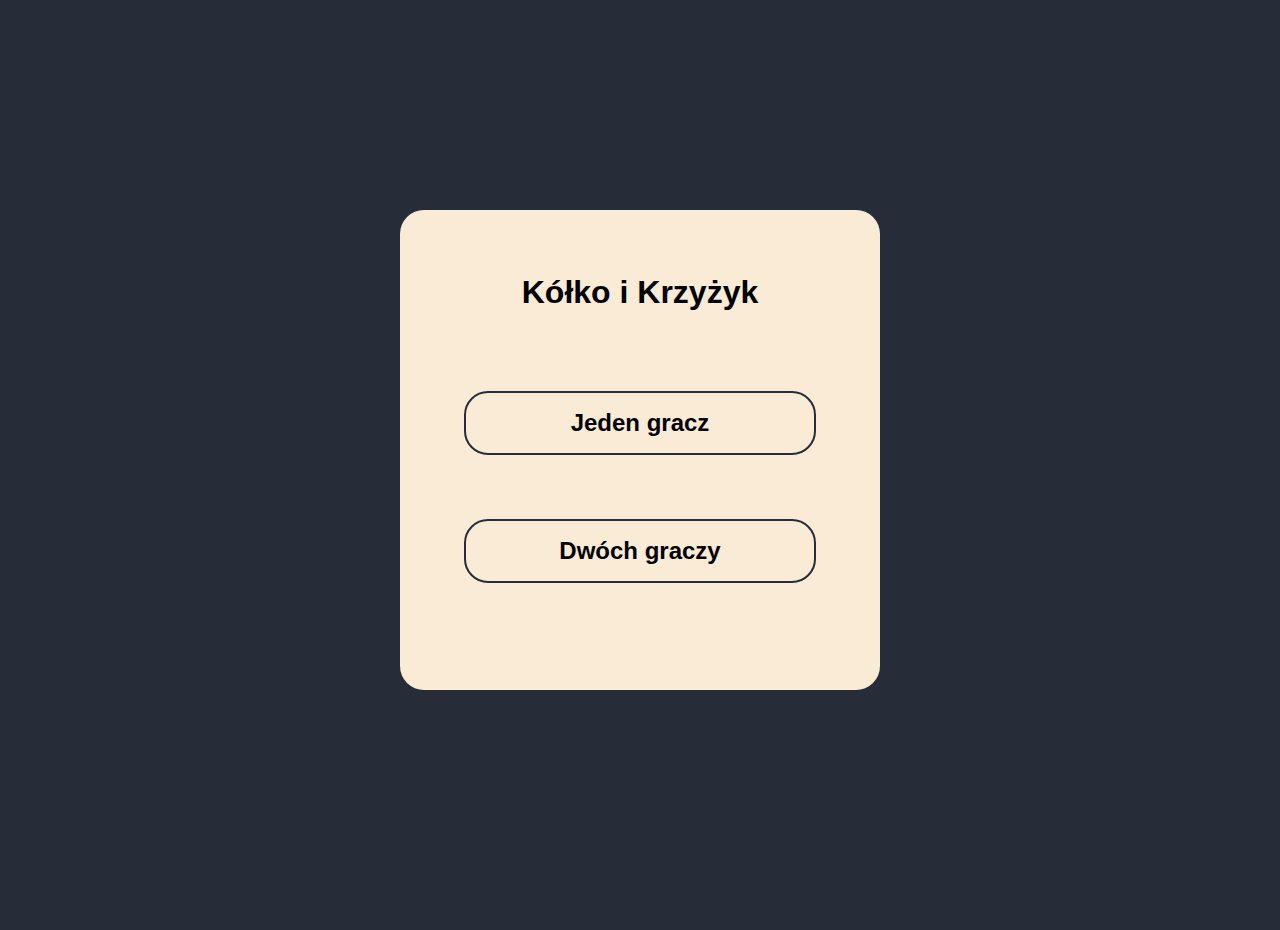
<file: index.html>
<!DOCTYPE html>
<html lang="pl">
<head>
    <meta charset="UTF-8">
    <meta name="viewport" content="width=device-width, initial-scale=1.0">
    <title>Gra</title>
    <link rel="stylesheet" href="style/main.css">
    <link rel=“shortcut icon” type=“image/ico” href="fav.png"> 
    
</head>
<body>
    <main>
        <div class="menu">
            <h1>Kółko i Krzyżyk</h1>
           <a href="Jeden.html"> <h2>Jeden gracz</h2></a>
            <a href="Dwóch.html"><h2>Dwóch graczy</h2></a>
        </div>
    </main>
    
    <script src="script.js"></script>
</body>
</html>
</file>
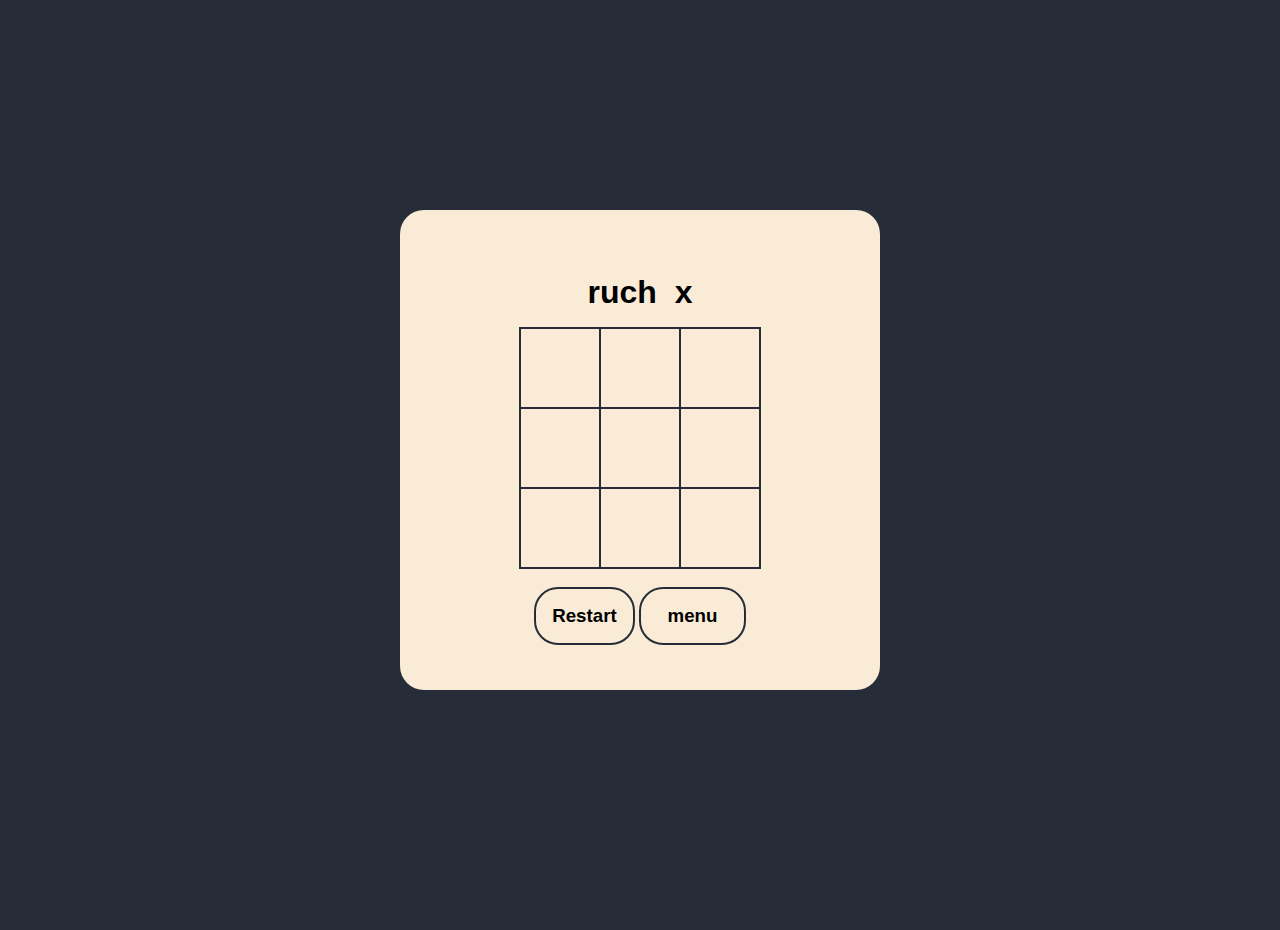
<file: Dwóch.html>
<!DOCTYPE html>
<html lang="pl">
<head>
    <meta charset="UTF-8">
    <meta name="viewport" content="width=device-width, initial-scale=1.0">
    <title>Gra</title>
    <link rel="stylesheet" href="style/main.css">
    
</head>
<body>
    <main>
        <div class="menu">
            
            <h1 id="tura">ruch&nbsp; x</h1> <!-- tu dać zwcięzce-->
            <div class="wyniki">
                
                
            </div>
            <div class="tabelka">
                <table>
                    <tr class="wiersz">
                        <td class="komorka"></td>
                        <td class="komorka"></td>
                        <td class="komorka"></td>
                    </tr>
                    <tr class="wiersz">
                        <td class="komorka"></td>
                        <td class="komorka"></td>
                        <td class="komorka"></td>
                    </tr>
                    <tr class="wiersz">
                        <td class="komorka"></td>
                        <td class="komorka"></td>
                        <td class="komorka"></td>
                    </tr>

                </table>
             
            </div>
            <br>
            <h3 id="restart">Restart</h3>
            <a href="index.html"><h3> &nbsp; menu  &nbsp;</h3></a>
            
        </div>
       
    </main>
    
    <script src="script.js"></script>
</body>
</html>
</file>
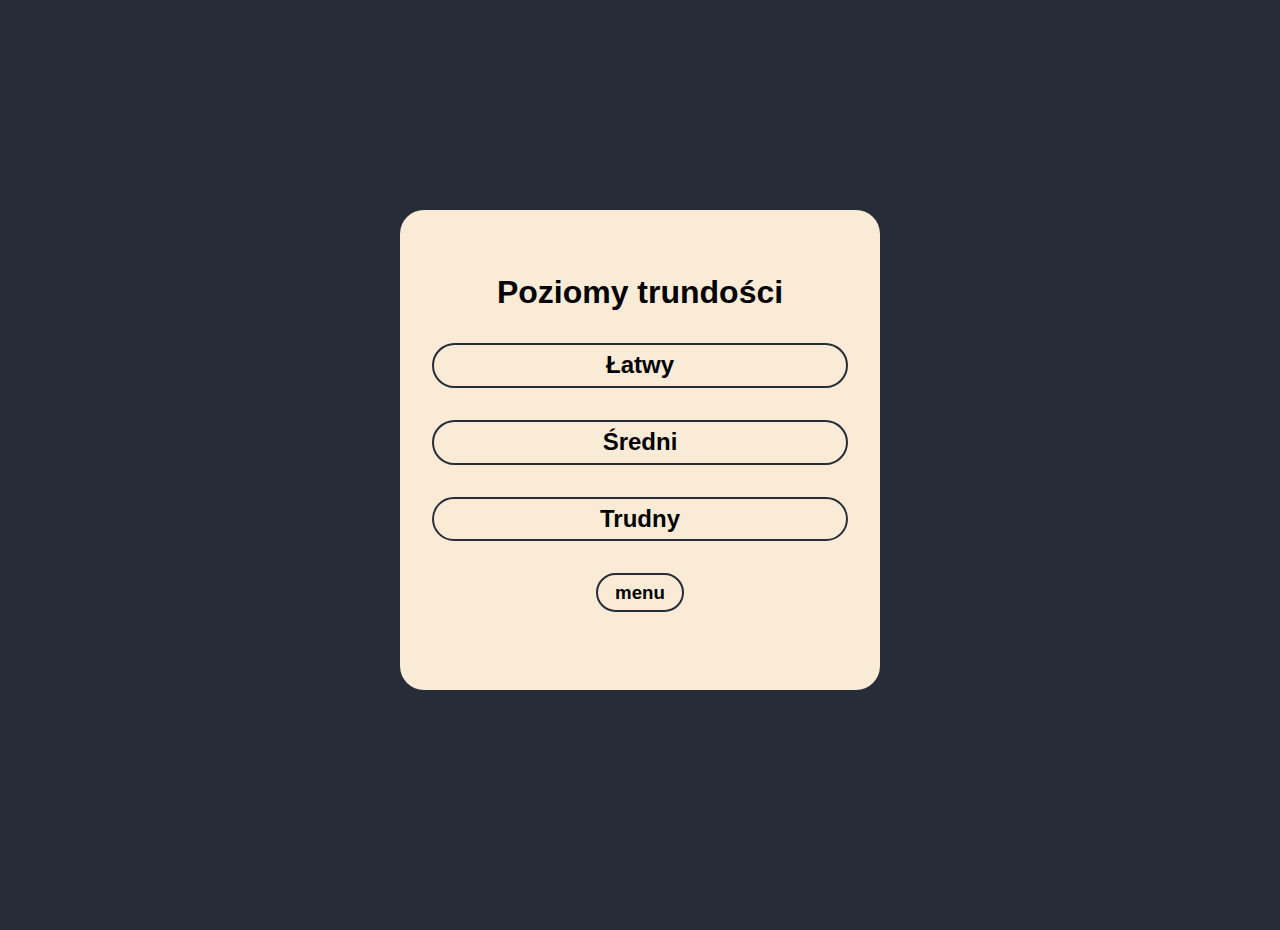
<file: Jeden.html>
<!DOCTYPE html>
<html lang="pl">
<head>
    <meta charset="UTF-8">
    <meta name="viewport" content="width=device-width, initial-scale=1.0">
    <title>Gra</title>
    <link rel="stylesheet" href="style/jeden.css">
    
</head>
<body>
    <main>
       
       
        <div class="menu">
            <h1> Poziomy trundości</h1>
           <a href="łatwy.html"> <h2>Łatwy</h2></a>
            <a href="średni.html"><h2>Średni</h2></a>
            <a href="trudny.html"><h2>Trudny</h2></a>
            <a href="index.html"><h3>&nbsp; menu  &nbsp;</h3></a>
        </div>
    
    </main>
    
    <script src="script.js"></script>
</body>
</html>
</file>
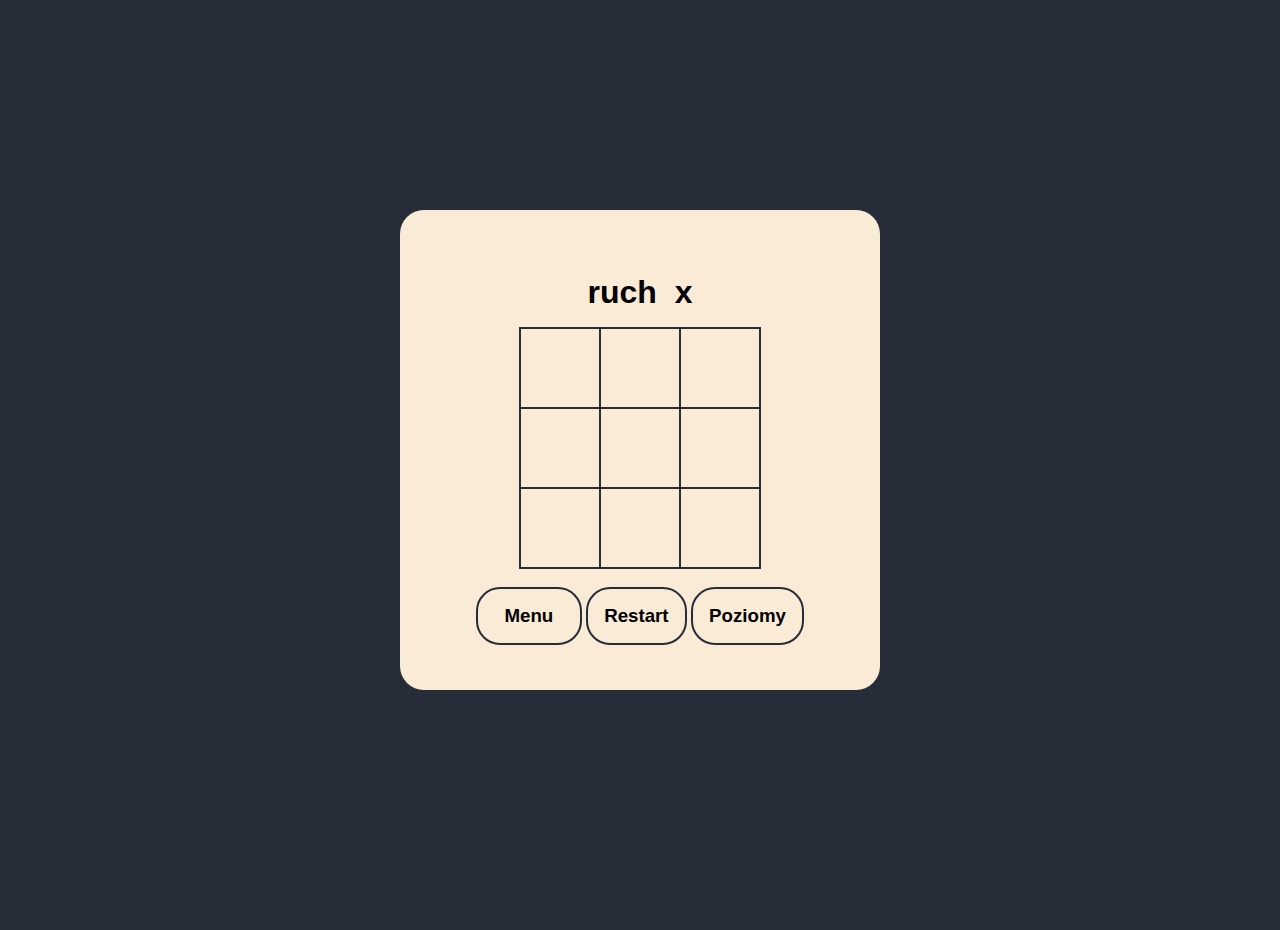
<file: trudny.html>
<!DOCTYPE html>
<html lang="pl">
<head>
    <meta charset="UTF-8">
    <meta name="viewport" content="width=device-width, initial-scale=1.0">
    <title>Gra</title>
    <link rel="stylesheet" href="style/main.css">
    
</head>
<body>
    <main>
        <div class="menu">
            <h1 id="tura">ruch&nbsp; x</h1> <!-- tu dać zwcięzce-->
            <div class="wyniki">
                
                
            </div>
            <div class="tabelka">
                <table>
                    <tr class="wiersz">
                        <td class="komorka"></td>
                        <td class="komorka"></td>
                        <td class="komorka"></td>
                    </tr>
                    <tr class="wiersz">
                        <td class="komorka"></td>
                        <td class="komorka"></td>
                        <td class="komorka"></td>
                    </tr>
                    <tr class="wiersz">
                        <td class="komorka"></td>
                        <td class="komorka">x</td>
                        <td class="komorka"></td>
                    </tr>

                </table>
             
            </div>
            <br>
      
            <a href="index.html"><h3> &nbsp; Menu &nbsp;</h3></a>
            <h3 id="restart">Restart</h3>
            <a href="Jeden.html"><h3>  Poziomy </h3></a>
        </div>
    </main>
    
    <script src="script4.js"></script>
</body>
</html>
</file>
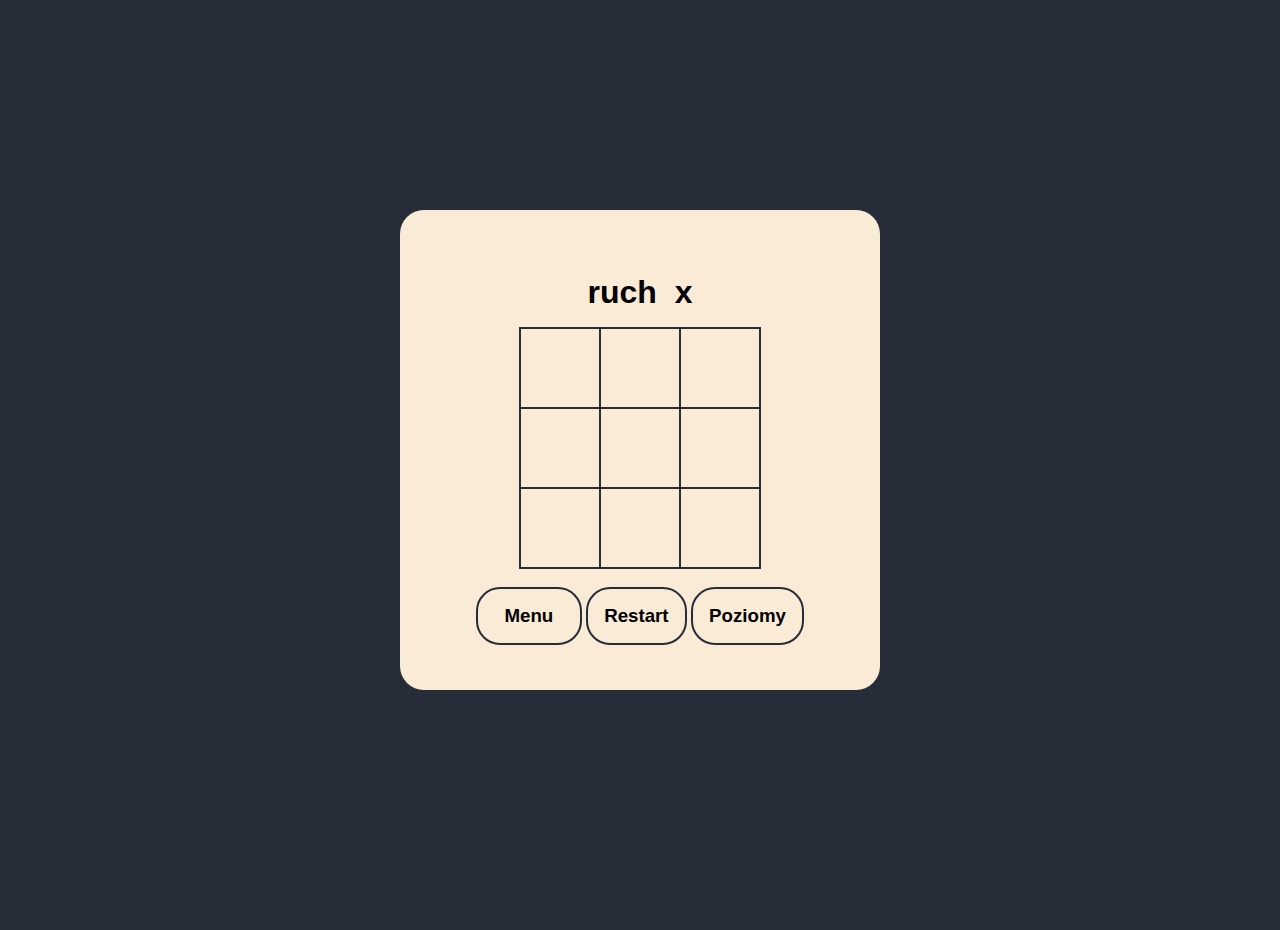
<file: łatwy.html>
<!DOCTYPE html>
<html lang="pl">
<head>
    <meta charset="UTF-8">
    <meta name="viewport" content="width=device-width, initial-scale=1.0">
    <title>Gra</title>
    <link rel="stylesheet" href="style/main.css">
    
</head>
<body>
    <main>
        <div class="menu">
            <h1 id="tura">ruch&nbsp; x</h1> <!-- tu dać zwcięzce-->
            <div class="wyniki">
                
                
            </div>
            <div class="tabelka">
                <table>
                    <tr class="wiersz">
                        <td class="komorka"></td>
                        <td class="komorka"></td>
                        <td class="komorka"></td>
                    </tr>
                    <tr class="wiersz">
                        <td class="komorka"></td>
                        <td class="komorka"></td>
                        <td class="komorka"></td>
                    </tr>
                    <tr class="wiersz">
                        <td class="komorka"></td>
                        <td class="komorka">x</td>
                        <td class="komorka"></td>
                    </tr>

                </table>
             
            </div>
            <br>
      
            <a href="index.html"><h3> &nbsp; Menu &nbsp;</h3></a>
            <h3 id="restart">Restart</h3>
            <a href="Jeden.html"><h3>  Poziomy </h3></a>
        </div>
    </main>
    
    <script src="script2.js"></script>
</body>
</html>
</file>
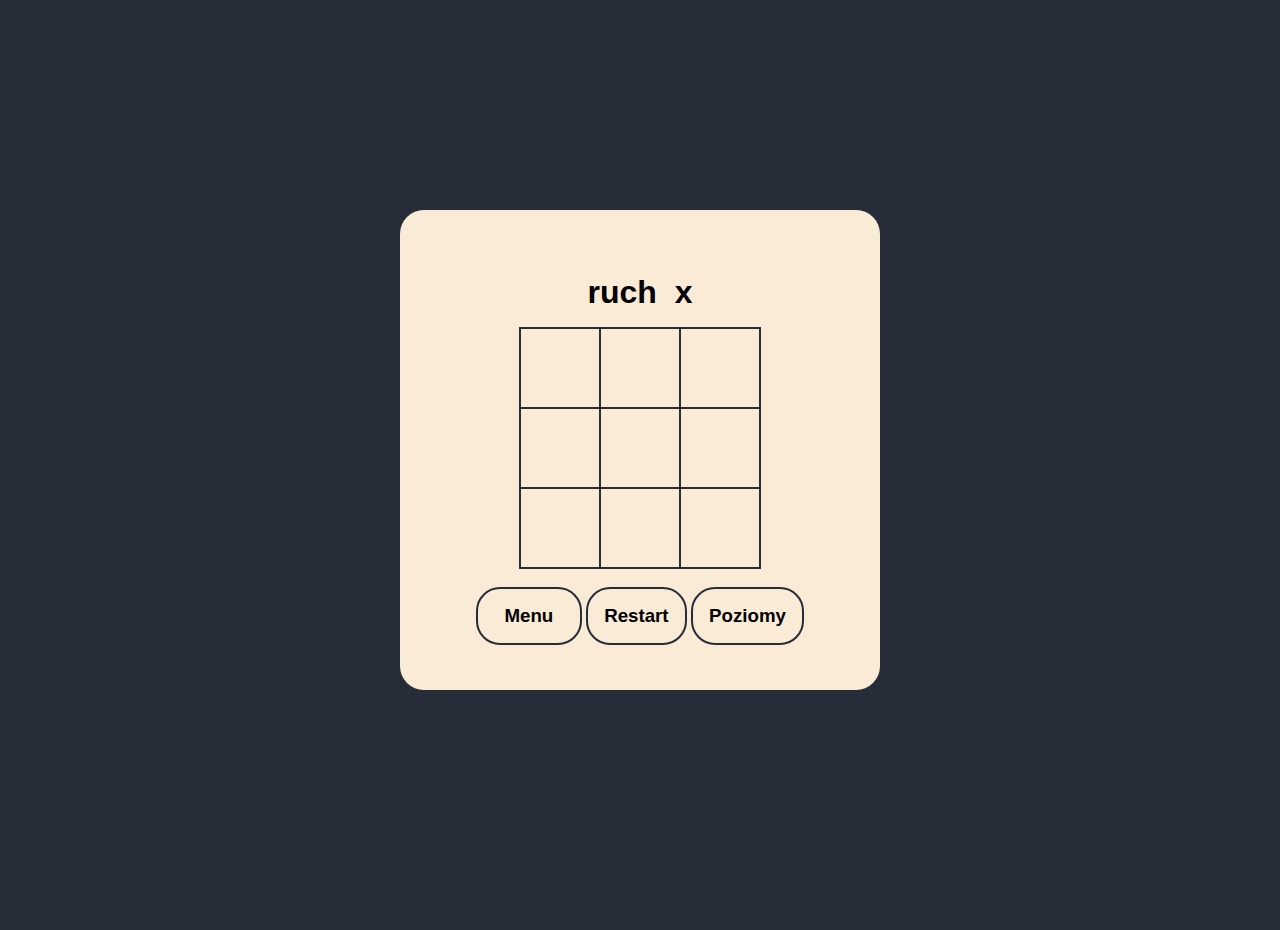
<file: średni.html>
<!DOCTYPE html>
<html lang="pl">
<head>
    <meta charset="UTF-8">
    <meta name="viewport" content="width=device-width, initial-scale=1.0">
    <title>Gra</title>
    <link rel="stylesheet" href="style/main.css">
    
</head>
<body>
    <main>
        <div class="menu">
            <h1 id="tura">ruch&nbsp; x</h1> <!-- tu dać zwcięzce-->
            <div class="wyniki">
                
                
            </div>
            <div class="tabelka">
                <table>
                    <tr class="wiersz">
                        <td class="komorka"></td>
                        <td class="komorka"></td>
                        <td class="komorka"></td>
                    </tr>
                    <tr class="wiersz">
                        <td class="komorka"></td>
                        <td class="komorka"></td>
                        <td class="komorka"></td>
                    </tr>
                    <tr class="wiersz">
                        <td class="komorka"></td>
                        <td class="komorka">x</td>
                        <td class="komorka"></td>
                    </tr>

                </table>
             
            </div>
            <br>
      
            <a href="index.html"><h3> &nbsp; Menu &nbsp;</h3></a>
            <h3 id="restart">Restart</h3>
            <a href="Jeden.html"><h3>  Poziomy </h3></a>
        </div>
    </main>
    
    <script src="script3.js"></script>
</body>
</html>
</file>
<file: style/main.css>
*{
    padding: 0;
    margin: 0;
    box-sizing: border-box;
}
body
{   background-color: #262d38;
    display: flex;
    justify-content: center;
    align-items: center;
    height: 100vh; 
    font-family: 'Lucida Sans', 'Lucida Sans Regular', 'Lucida Grande', 'Lucida Sans Unicode', Verdana, sans-serif;
    
}
a{
    color: black;
    text-decoration: none;
}

.menu{
    background-color: antiquewhite;
    border-radius: 1.5rem;
    width: 30rem;
    height: 30rem;
    margin:  50% auto ;
    text-align: center;
}
.menu h1{
    padding: 4rem;
    padding-bottom: 1rem ;
   
}
.menu h2{
    margin: 4rem;
    border: 2px solid #262d38;
    border-radius: 1.5rem;
    padding:1rem;
    overflow: hidden;
}
.menu h3:hover{
    background-color:#d8cbbb ;
    cursor: pointer;
}
/*Tryb dla dwóch graczy*/
table{
    border-collapse: collapse;
}
.tabelka{
   display: flex;
   justify-content: center; 
   margin: auto;
   max-width: 600px;


}

.komorka{
    
    border: 2px solid #262d38;
    text-align: center; 
    width: 5rem;
    height: 5rem;
    cursor: pointer;
    font-size: 3rem;
    
}
.menu h3{
    display: inline-block;
    border: 2px solid #262d38;
    border-radius: 1.5rem;
    padding:1rem;
    overflow: hidden;
}

.komorka:hover{
    background-color: #d8cbbb;
}
</file>
<file: style/jeden.css>
*{
    padding: 0;
    margin: 0;
    box-sizing: border-box;
}
body
{   background-color: #262d38;
    display: flex;
    justify-content: center;
    align-items: center;
    height: 100vh; 
    font-family: 'Lucida Sans', 'Lucida Sans Regular', 'Lucida Grande', 'Lucida Sans Unicode', Verdana, sans-serif;
    
}
a{
    color: black;
    text-decoration: none;
}

.menu{
    background-color: antiquewhite;
    border-radius: 1.5rem;
    width: 30rem;
    height: 30rem;
    margin:  50% auto ;
    text-align: center;
}
.menu h1{
    padding: 4rem;
    padding-bottom: 0rem;
    
   
}
.menu h2{
    margin: 2rem;
    border: 2px solid #262d38;
    border-radius: 1.5rem;
    padding:0.4rem;
    
    overflow: hidden;
}
.menu h2:hover ,h3:hover{
    background-color:#d8cbbb ;
    cursor: pointer;
    
}
.menu h3 {
    display: inline-block; 
   
    border: 2px solid #262d38;
    border-radius: 1.5rem;
    padding: 0.4rem;
}
</file>
